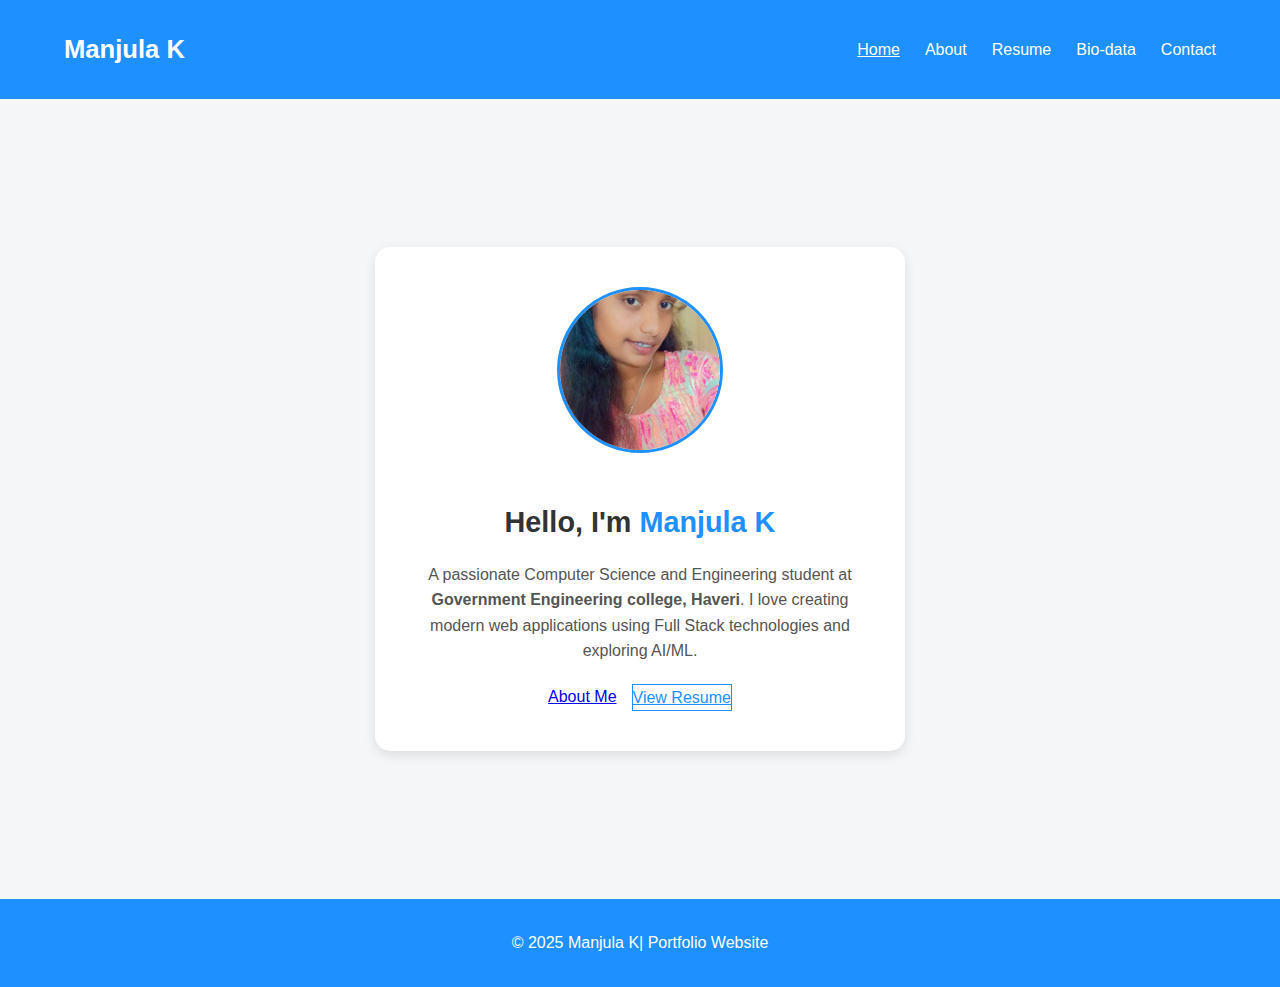
<file: index.html>
<!DOCTYPE html>
<html lang="en">
<head>
  <meta charset="UTF-8" />
  <meta name="viewport" content="width=device-width, initial-scale=1.0" />
  <title>Manjula K| Portfolio</title>
  <link rel="stylesheet" href="style.css" />
</head>
<body>
  <header>
    <nav class="navbar">
      <h1 class="logo">Manjula K</h1>
      <ul>
        <li><a href="index.html" class="active">Home</a></li>
        <li><a href="about.html">About</a></li>
        <li><a href="resume.html">Resume</a></li>
        <li><a href="biodata.html">Bio-data</a></li>
        <li><a href="contact.html">Contact</a></li>
      </ul>
    </nav>
  </header>

  <main class="home-container">
    <div class="home-card">
      <img src="profile.jpg" alt="Mrudula HN" class="home-photo" />

      <h2>Hello, I'm <span>Manjula K</span></h2>
      <p class="intro-text">
        A passionate Computer Science and Engineering student at 
        <strong>Government Engineering college, Haveri</strong>.  
        I love creating modern web applications using Full Stack technologies and exploring AI/ML.
      </p>

      <div class="btn-group">
        <a href="about.html" class="btn">About Me</a>
        <a href="resume.html" class="btn outline">View Resume</a>
      </div>
    </div>
  </main>

  <footer>
    <p>© 2025 Manjula K| Portfolio Website</p>
  </footer>
</body>
</html>
</file>
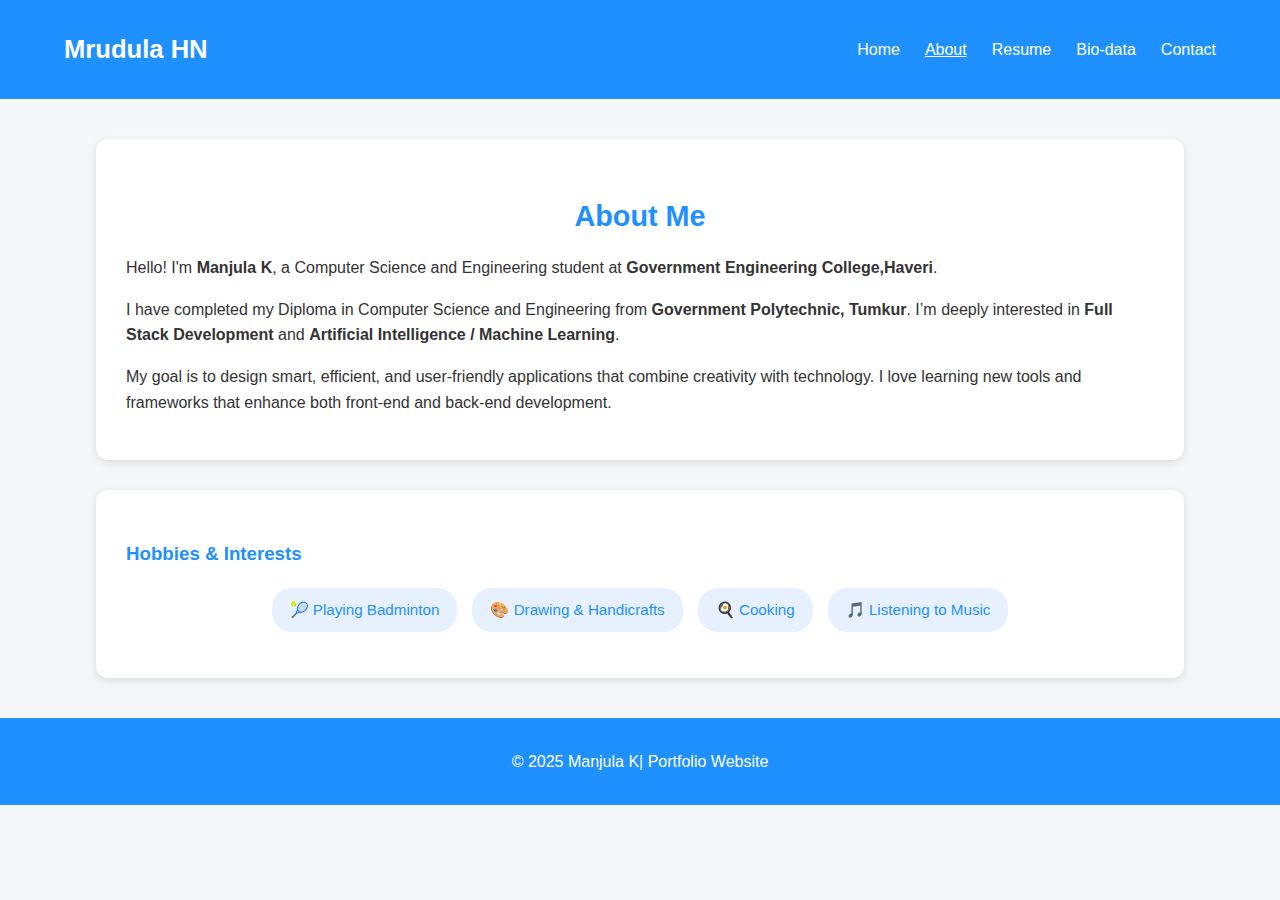
<file: about.html>
<!DOCTYPE html>
<html lang="en">
<head>
  <meta charset="UTF-8" />
  <meta name="viewport" content="width=device-width, initial-scale=1.0" />
  <title>About Me | Mrudula HN</title>
  <link rel="stylesheet" href="style.css" />
</head>
<body>
  <header>
    <nav class="navbar">
      <h1 class="logo">Mrudula HN</h1>
      <ul>
        <li><a href="index.html">Home</a></li>
        <li><a href="about.html" class="active">About</a></li>
        <li><a href="resume.html">Resume</a></li>
        <li><a href="biodata.html">Bio-data</a></li>
        <li><a href="contact.html">Contact</a></li>
      </ul>
    </nav>
  </header>

  <main class="about-section">
    <div class="about-card">
      <h2 class="section-title">About Me</h2>
      <p>
        Hello! I'm <strong>Manjula K</strong>, a Computer Science and Engineering student at 
        <strong>Government Engineering College,Haveri</strong>.
      </p>
      <p>
        I have completed my Diploma in Computer Science and Engineering from 
        <strong>Government Polytechnic, Tumkur</strong>. I’m deeply interested in 
        <strong>Full Stack Development</strong> and <strong>Artificial Intelligence / Machine Learning</strong>.
      </p>
      <p>
        My goal is to design smart, efficient, and user-friendly applications that combine creativity with technology.
        I love learning new tools and frameworks that enhance both front-end and back-end development.
      </p>
    </div>

    <div class="about-card">
      <h3 style="color:#1e90ff;">Hobbies & Interests</h3>
      <ul class="hobby-list">
        <li>🎾 Playing Badminton</li>
        <li>🎨 Drawing & Handicrafts</li>
        <li>🍳 Cooking</li>
        <li>🎵 Listening to Music</li>
      </ul>
    </div>
  </main>

  <footer>
    <p>© 2025 Manjula K| Portfolio Website</p>
  </footer>
</body>
</html>
</file>
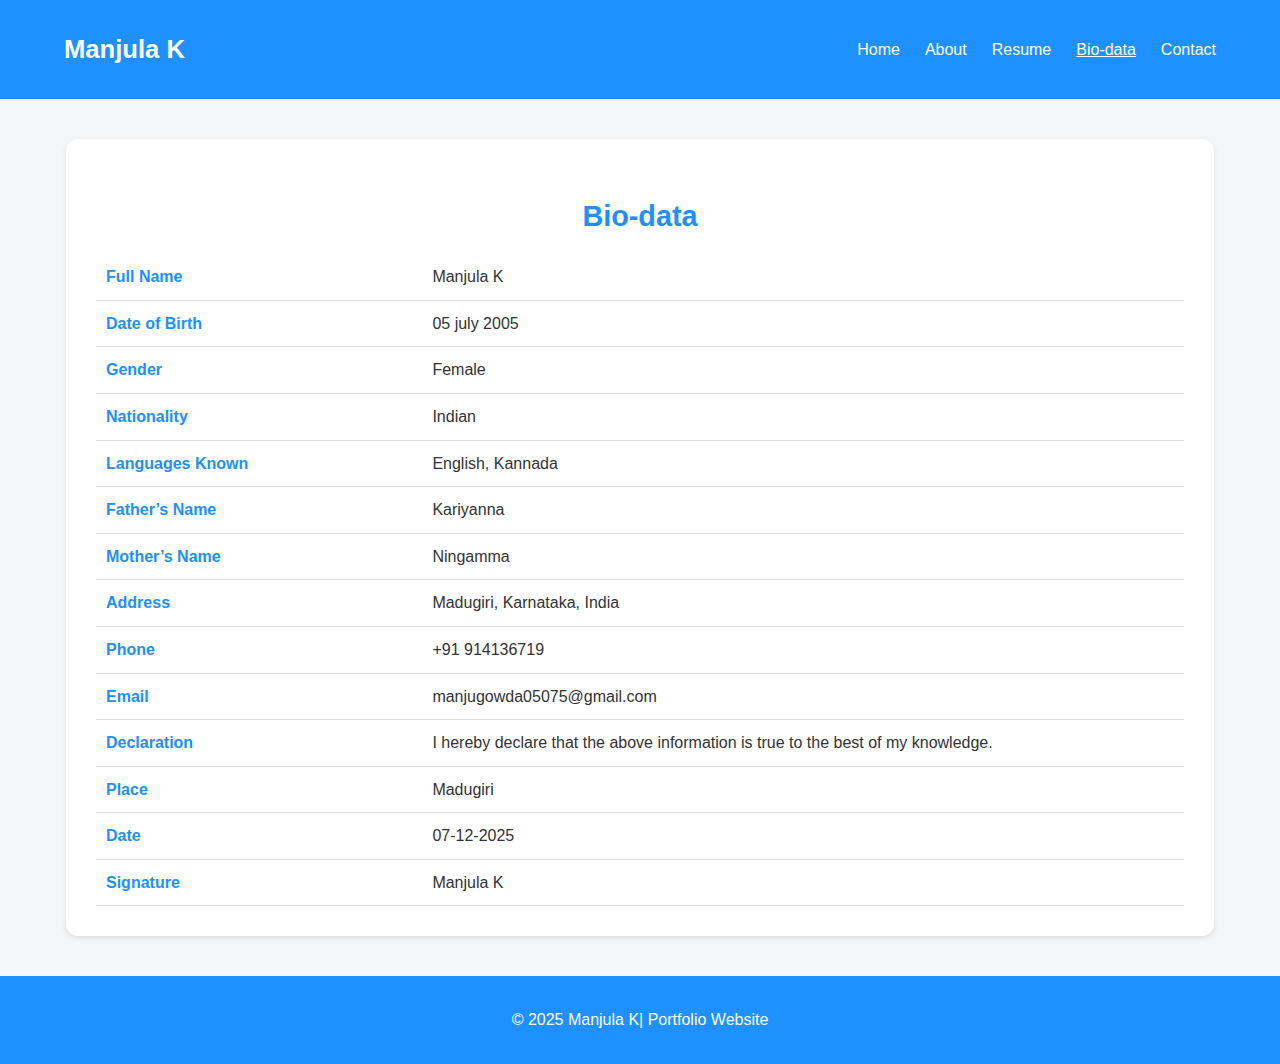
<file: biodata.html>
<!DOCTYPE html>
<html lang="en">
<head>
  <meta charset="UTF-8" />
  <meta name="viewport" content="width=device-width, initial-scale=1.0" />
  <title>Bio-data | Manjula K</title>
  <link rel="stylesheet" href="style.css" />
</head>
<body>
  <header>
    <nav class="navbar">
      <h1 class="logo">Manjula K</h1>
      <ul>
        <li><a href="index.html">Home</a></li>
        <li><a href="about.html">About</a></li>
        <li><a href="resume.html">Resume</a></li>
        <li><a href="biodata.html" class="active">Bio-data</a></li>
        <li><a href="contact.html">Contact</a></li>
      </ul>
    </nav>
  </header>

  <main class="biodata-section">
    <h2 class="section-title" style="text-align:center; color:#1e90ff;">Bio-data</h2>

    <table class="biodata-table">
      <tr><td><strong>Full Name</strong></td><td>Manjula K</td></tr>
      <tr><td><strong>Date of Birth</strong></td><td>05 july 2005</td></tr>
      <tr><td><strong>Gender</strong></td><td>Female</td></tr>
      <tr><td><strong>Nationality</strong></td><td>Indian</td></tr>
      <tr><td><strong>Languages Known</strong></td><td>English, Kannada</td></tr>
      <tr><td><strong>Father’s Name</strong></td><td>Kariyanna</td></tr>
      <tr><td><strong>Mother’s Name</strong></td><td>Ningamma</td></tr>
      <tr><td><strong>Address</strong></td><td>Madugiri, Karnataka, India</td></tr>
      <tr><td><strong>Phone</strong></td><td>+91 914136719</td></tr>
      <tr><td><strong>Email</strong></td><td>manjugowda05075@gmail.com</td></tr>
      <tr><td><strong>Declaration</strong></td><td>I hereby declare that the above information is true to the best of my knowledge.</td></tr>
      <tr><td><strong>Place</strong></td><td>Madugiri</td></tr>
      <tr><td><strong>Date</strong></td><td>07-12-2025</td></tr>
      <tr><td><strong>Signature</strong></td><td>Manjula K</td></tr>
    </table>
  </main>

  <footer>
    <p>© 2025 Manjula K| Portfolio Website</p>
  </footer>
</body>
</html>
</file>
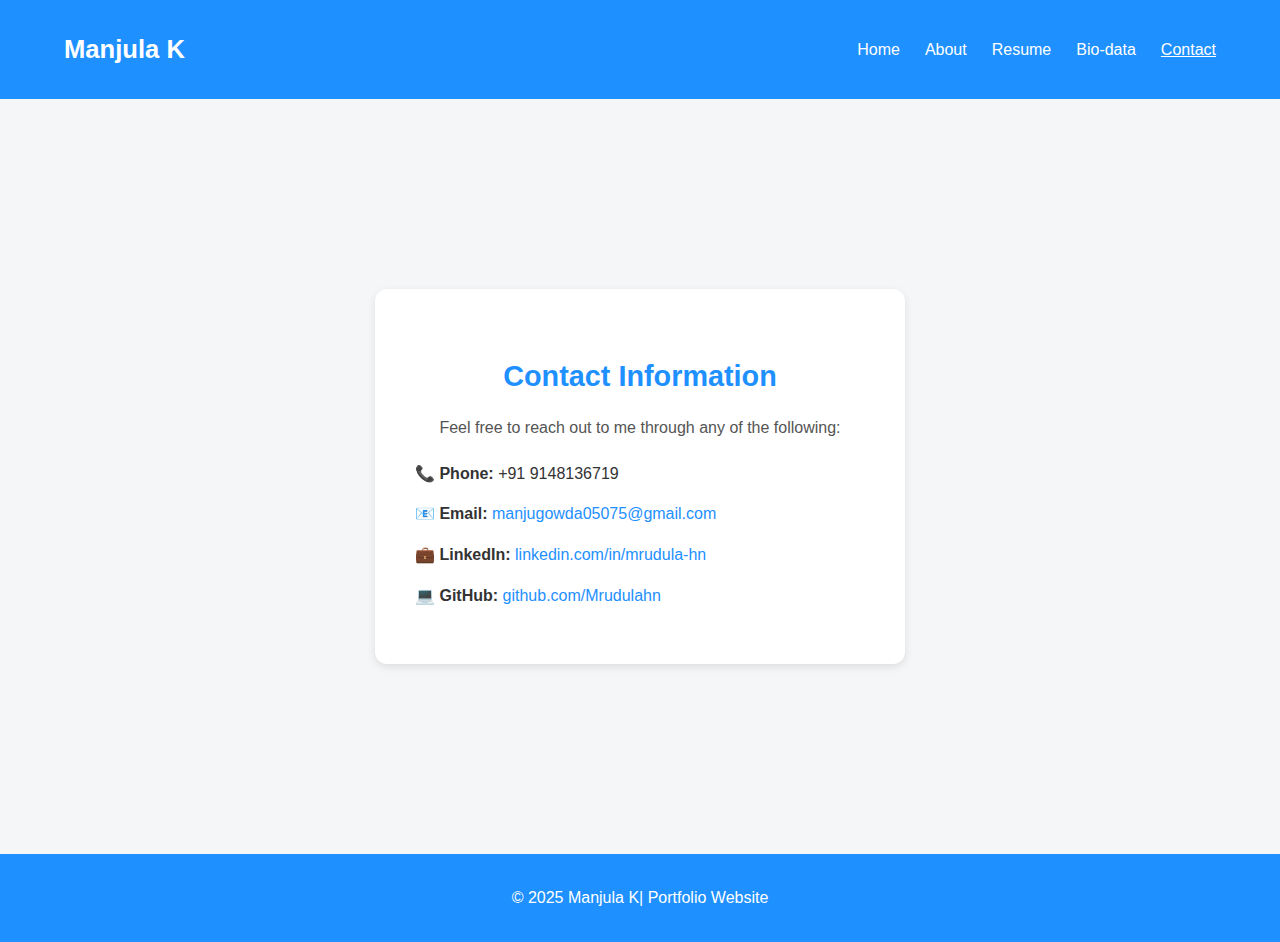
<file: contact.html>
<!DOCTYPE html>
<html lang="en">
<head>
  <meta charset="UTF-8" />
  <meta name="viewport" content="width=device-width, initial-scale=1.0" />
  <title>Contact | Manjula K</title>
  <link rel="stylesheet" href="style.css" />
</head>
<body>
  <header>
    <nav class="navbar">
      <h1 class="logo">Manjula K</h1>
      <ul>
        <li><a href="index.html">Home</a></li>
        <li><a href="about.html">About</a></li>
        <li><a href="resume.html">Resume</a></li>
        <li><a href="biodata.html">Bio-data</a></li>
        <li><a href="contact.html" class="active">Contact</a></li>
      </ul>
    </nav>
  </header>

  <main class="contact-section">
    <div class="contact-card">
      <h2 class="section-title">Contact Information</h2>
      <p>Feel free to reach out to me through any of the following:</p>

      <ul class="contact-list">
        <li><strong>📞 Phone:</strong> <span>+91 9148136719</span></li>
        <li><strong>📧 Email:</strong> 
          <a href="mailto:manjugowda05075@gmail.com?subject=Hello%20Manjula&body=Hi%20Manjula,%20I%20would%20like%20to%20connect%20with%20you.">
            manjugowda05075@gmail.com
          </a>
        </li>
        <li><strong>💼 LinkedIn:</strong> 
          <a href="https://www.linkedin.com/in/mrudula-hn-967801341" target="_blank">
            linkedin.com/in/mrudula-hn
          </a>
        </li>
        <li><strong>💻 GitHub:</strong> 
          <a href="https://github.com/manjula2005" target="_blank">
            github.com/Mrudulahn
          </a>
        </li>
      </ul>
    </div>
  </main>

  <footer>
    <p>© 2025 Manjula K| Portfolio Website</p>
  </footer>
</body>
</html>
</file>
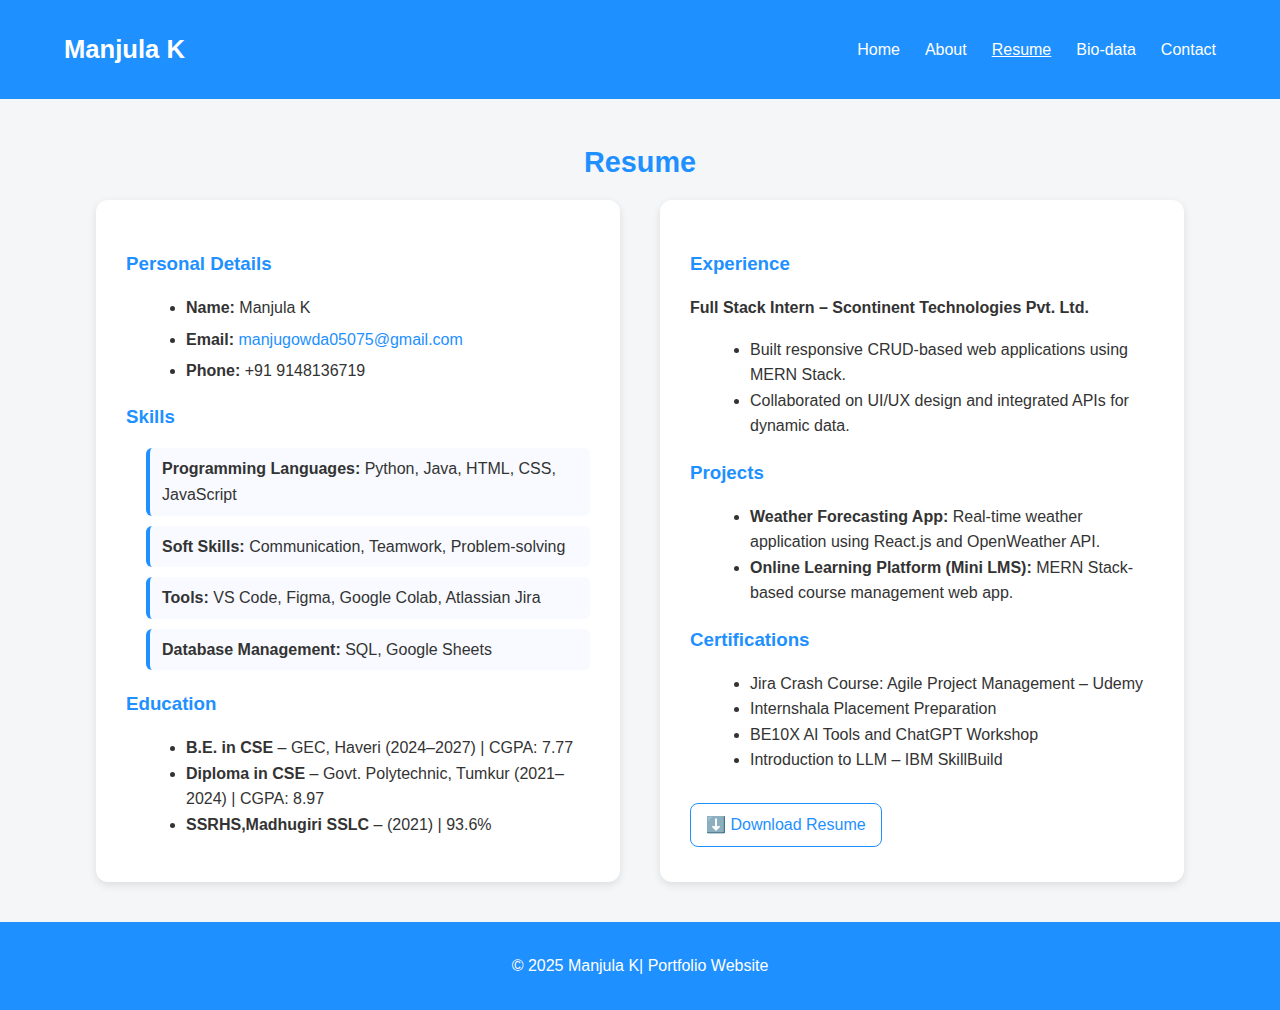
<file: resume.html>
<!DOCTYPE html>
<html lang="en">
<head>
  <meta charset="UTF-8" />
  <meta name="viewport" content="width=device-width, initial-scale=1.0" />
  <title>Resume | Manjula K</title>
  <link rel="stylesheet" href="style.css" />
</head>
<body>
  <header>
    <nav class="navbar">
      <h1 class="logo">Manjula K</h1>
      <ul>
        <li><a href="index.html">Home</a></li>
        <li><a href="about.html">About</a></li>
        <li><a href="resume.html" class="active">Resume</a></li>
        <li><a href="biodata.html">Bio-data</a></li>
        <li><a href="contact.html">Contact</a></li>
      </ul>
    </nav>
  </header>

  <main class="resume-section">
    <h2 class="section-title">Resume</h2>

    <div class="resume-grid">
      <!-- Left Column -->
      <div class="resume-column">
        <h3>Personal Details</h3>
        <ul class="contact-info">
          <li><strong>Name:</strong> Manjula K</li>
          <li><strong>Email:</strong> <a href="mailto:manjugowwda05075@gmail.com">manjugowda05075@gmail.com</a></li>
          <li><strong>Phone:</strong> +91  9148136719</li>
        </ul>

        <h3>Skills</h3>
        <ul class="skills-list">
          <li><strong>Programming Languages:</strong> Python, Java, HTML, CSS, JavaScript</li>
          <li><strong>Soft Skills:</strong> Communication, Teamwork, Problem-solving</li>
          <li><strong>Tools:</strong> VS Code, Figma, Google Colab, Atlassian Jira</li>
          <li><strong>Database Management:</strong> SQL, Google Sheets</li>
        </ul>

        <h3>Education</h3>
        <ul>
          <li><strong>B.E. in CSE</strong> – GEC, Haveri (2024–2027) | CGPA: 7.77</li>
          <li><strong>Diploma in CSE</strong> – Govt. Polytechnic, Tumkur (2021–2024) | CGPA: 8.97</li>
          <li><strong>SSRHS,Madhugiri SSLC</strong> –  (2021) | 93.6%</li>
        </ul>
      </div>

      <!-- Right Column -->
      <div class="resume-column">
        <h3>Experience</h3>
        <p><strong>Full Stack Intern – Scontinent Technologies Pvt. Ltd.</strong></p>
        <ul>
          <li>Built responsive CRUD-based web applications using MERN Stack.</li>
          <li>Collaborated on UI/UX design and integrated APIs for dynamic data.</li>
        </ul>

        <h3>Projects</h3>
        <ul>
          <li><strong>Weather Forecasting App:</strong> Real-time weather application using React.js and OpenWeather API.</li>
          <li><strong>Online Learning Platform (Mini LMS):</strong> MERN Stack-based course management web app.</li>
        </ul>

        <h3>Certifications</h3>
        <ul>
          <li>Jira Crash Course: Agile Project Management – Udemy</li>
          <li>Internshala Placement Preparation</li>
          <li>BE10X AI Tools and ChatGPT Workshop</li>
          <li>Introduction to LLM – IBM SkillBuild</li>
        </ul>

        <a href="ManjulaK_2GO24BCS404.pdf" class="download-btn" download>⬇️ Download Resume</a>
      </div>
    </div>
  </main>

  <footer>
    <p>© 2025 Manjula K| Portfolio Website</p>
  </footer>
</body>
</html>
</file>
<file: style.css>
/* ------------------ GLOBAL ------------------ */
body {
  margin: 0;
  font-family: 'Poppins', sans-serif;
  background-color: #f4f6f8;
  color: #333;
  line-height: 1.6;
}

header {
  background-color: #1e90ff;
  color: white;
  padding: 12px 0;
}

.navbar {
  width: 90%;
  margin: auto;
  display: flex;
  justify-content: space-between;
  align-items: center;
}

.logo {
  font-size: 1.6rem;
  font-weight: bold;
}

nav ul {
  list-style: none;
  display: flex;
  gap: 25px;
}

nav a {
  color: white;
  text-decoration: none;
  font-weight: 500;
}

nav a.active, nav a:hover {
  text-decoration: underline;
}

section, main {
  width: 85%;
  margin: 40px auto;
}

/* ------------------ HOME PAGE ------------------ */
.home-container {
  display: flex;
  justify-content: center;
  align-items: center;
  height: 80vh;
}

.home-card {
  background: #ffffff;
  padding: 40px;
  border-radius: 15px;
  text-align: center;
  width: 450px;
  box-shadow: 0 4px 12px rgba(0, 0, 0, 0.1);
}

.home-photo {
  width: 160px;
  height: 160px;
  border-radius: 50%;
  border: 3px solid #1e90ff;
  object-fit: cover;
  margin-bottom: 15px;
}

.home-card h2 {
  font-size: 1.8rem;
  color: #333;
  margin-bottom: 10px;
}

.home-card span {
  color: #1e90ff;
}

.intro-text {
  font-size: 1rem;
  color: #555;
  margin-bottom: 20px;
  line-height: 1.6;
}

.btn-group {
  display: flex;
  justify-content: center;
  gap: 15px;
}

.btn.outline {
  border: 1px solid #1e90ff;
  color: #1e90ff;
  background: transparent;
}

.btn.outline:hover {
  background: #1e90ff;
  color: #fff;
}


/* ------------------ ABOUT PAGE ------------------ */
.about-section {
  display: flex;
  flex-direction: column;
  gap: 30px;
  width: 85%;
  margin: 40px auto;
}

.about-card {
  background: #ffffff;
  border-radius: 12px;
  padding: 30px;
  box-shadow: 0 3px 8px rgba(0, 0, 0, 0.1);
}

.about-card p {
  margin-bottom: 15px;
  color: #333;
  font-size: 1rem;
  line-height: 1.6;
}

.section-title {
  color: #1e90ff;
  margin-bottom: 15px;
  text-align: center;
  font-size: 1.8rem;
}

.hobby-list {
  display: flex;
  flex-wrap: wrap;
  gap: 15px;
  justify-content: center;
  list-style: none;
  margin-top: 15px;
  padding: 0;
}

.hobby-list li {
  background: #e6f0ff;
  color: #1e90ff;
  padding: 10px 18px;
  border-radius: 20px;
  font-weight: 500;
  font-size: 0.95rem;
}

/* ------------------ RESUME PAGE (FINAL VERSION) ------------------ */
.resume-section {
  width: 85%;
  margin: 40px auto;
}

.resume-grid {
  display: flex;
  flex-wrap: wrap;
  gap: 40px;
  justify-content: space-between;
}

.resume-column {
  flex: 1;
  min-width: 320px;
  background: #ffffff;
  border-radius: 12px;
  padding: 30px;
  box-shadow: 0 3px 8px rgba(0, 0, 0, 0.1);
}

.resume-column h3 {
  color: #1e90ff;
  margin-bottom: 10px;
}

.resume-column ul {
  margin-left: 20px;
  margin-bottom: 15px;
}

.contact-info li {
  margin-bottom: 6px;
}

.contact-info a {
  color: #1e90ff;
  text-decoration: none;
}

.contact-info a:hover {
  text-decoration: underline;
}

.skills-list {
  list-style: none;
  margin-left: 0;
  padding: 0;
}

.skills-list li {
  margin-bottom: 10px;
  background: #f8faff;
  border-left: 4px solid #1e90ff;
  padding: 8px 12px;
  border-radius: 6px;
}

.download-btn {
  display: inline-block;
  border: 1px solid #1e90ff;
  color: #1e90ff;
  padding: 8px 15px;
  border-radius: 8px;
  text-decoration: none;
  margin-top: 15px;
  transition: 0.3s;
}

.download-btn:hover {
  background: #1e90ff;
  color: white;
}

/* ------------------ BIODATA PAGE ------------------ */
.biodata-section {
  background: #ffffff;
  border-radius: 12px;
  padding: 30px;
  box-shadow: 0 2px 6px rgba(0, 0, 0, 0.1);
}

.biodata-table {
  width: 100%;
  border-collapse: collapse;
}

.biodata-table td {
  border-bottom: 1px solid #ddd;
  padding: 10px;
}

.biodata-table td:first-child {
  color: #1e90ff;
  font-weight: 500;
  width: 30%;
}

/* ------------------ FOOTER ------------------ */
footer {
  text-align: center;
  background: #1e90ff;
  color: white;
  padding: 15px 0;
  margin-top: 40px;
}
/* ------------------ CONTACT PAGE ------------------ */
.contact-section {
  display: flex;
  justify-content: center;
  align-items: center;
  min-height: 75vh;
}

.contact-card {
  background: #ffffff;
  border-radius: 12px;
  box-shadow: 0 3px 8px rgba(0, 0, 0, 0.1);
  padding: 40px;
  width: 450px;
  text-align: center;
}

.contact-card p {
  color: #555;
  margin-bottom: 20px;
}

.contact-list {
  list-style: none;
  padding: 0;
  text-align: left;
}

.contact-list li {
  margin-bottom: 15px;
  font-size: 1rem;
  line-height: 1.6;
}

.contact-list a {
  color: #1e90ff;
  text-decoration: none;
}

.contact-list a:hover {
  text-decoration: underline;
}
</file>
